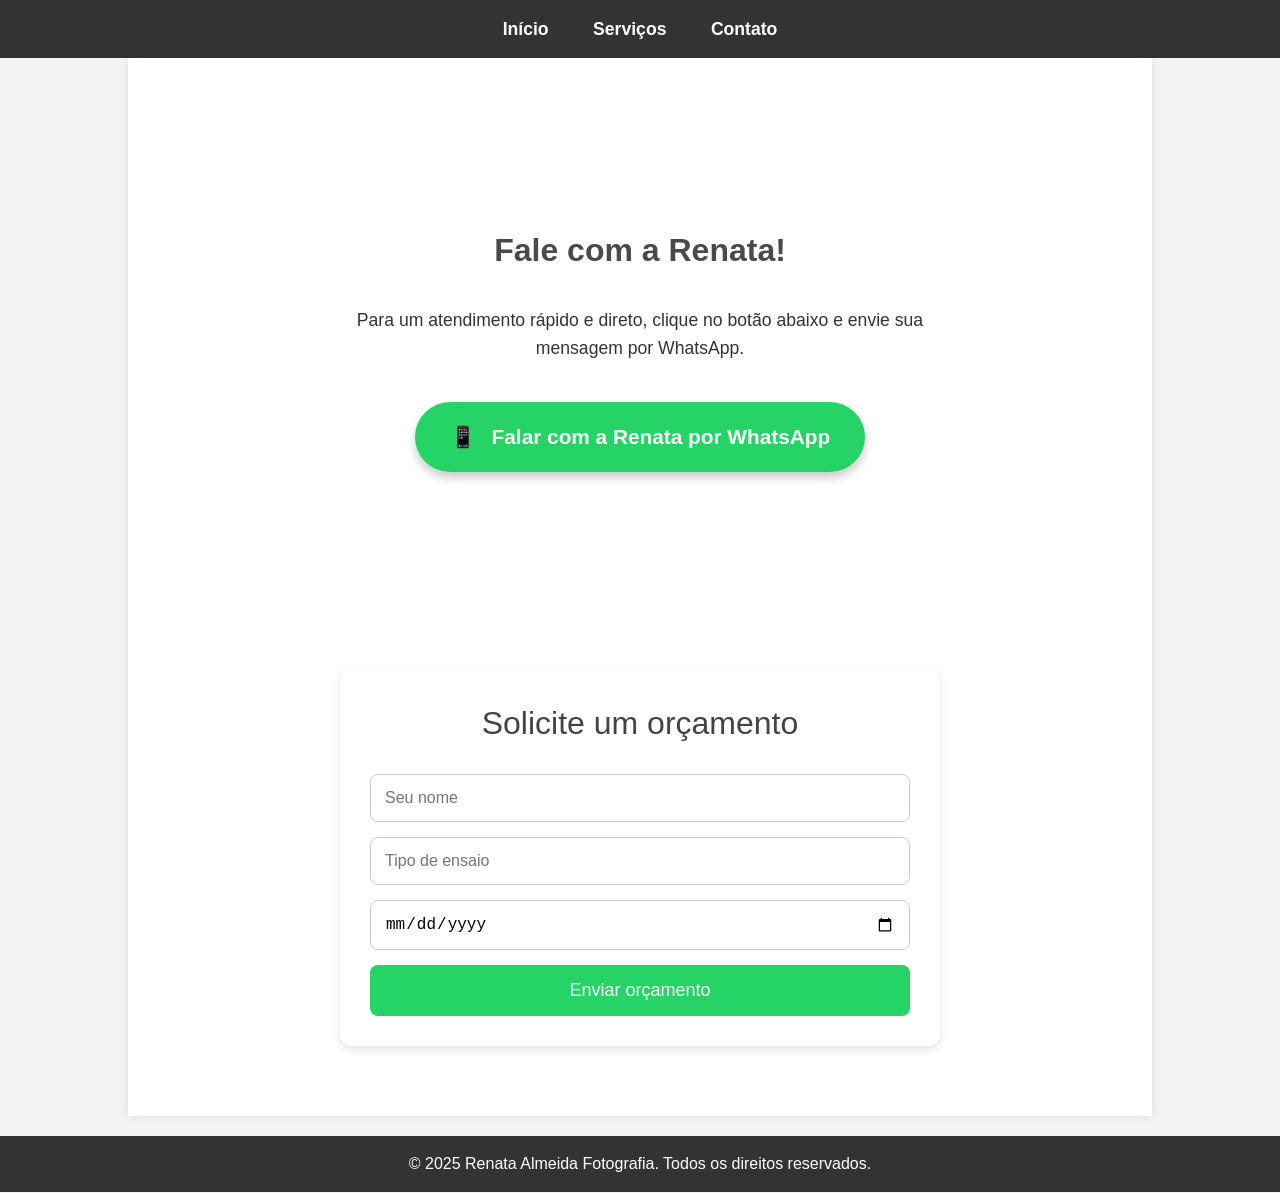
<file: contato.html>
<!DOCTYPE html>
<html lang="pt-BR">

<head>

    <meta charset="UTF-8">

    <meta name="viewport"
          content="width=device-width, initial-scale=1.0">

    <title>Contato - Renata Almeida Fotografia</title>

    <link rel="stylesheet" href="styles.css">

</head>

<body>

    <header>

        <nav>

            <ul>

                <li><a href="index.html">Início</a></li>

                <li><a href="servicos.html">Serviços</a></li>

                <li><a href="contato.html">Contato</a></li>

            </ul>

        </nav>

    </header>

    <main class="container">

        <div class="whatsapp-container">

            <h1>Fale com a Renata!</h1>

            <p>
                Para um atendimento rápido e direto,
                clique no botão abaixo e envie sua mensagem por WhatsApp.
            </p>

            <a href="https://wa.me/5511951228125"
               class="btn-whatsapp"
               target="_blank">

                Falar com a Renata por WhatsApp

            </a>

        </div>

        <div class="form-container">

            <h2>Solicite um orçamento</h2>

            <form action="salvar.php" method="POST">

                <input type="text"
                       name="nome"
                       placeholder="Seu nome"
                       required>

                <input type="text"
                       name="servico"
                       placeholder="Tipo de ensaio"
                       required>

                <input type="date"
                       name="data"
                       required>

                <button type="submit">
                    Enviar orçamento
                </button>

            </form>

        </div>

    </main>

    <footer>

        <p>
            &copy; 2025 Renata Almeida Fotografia.
            Todos os direitos reservados.
        </p>

    </footer>

</body>

</html>
</file>
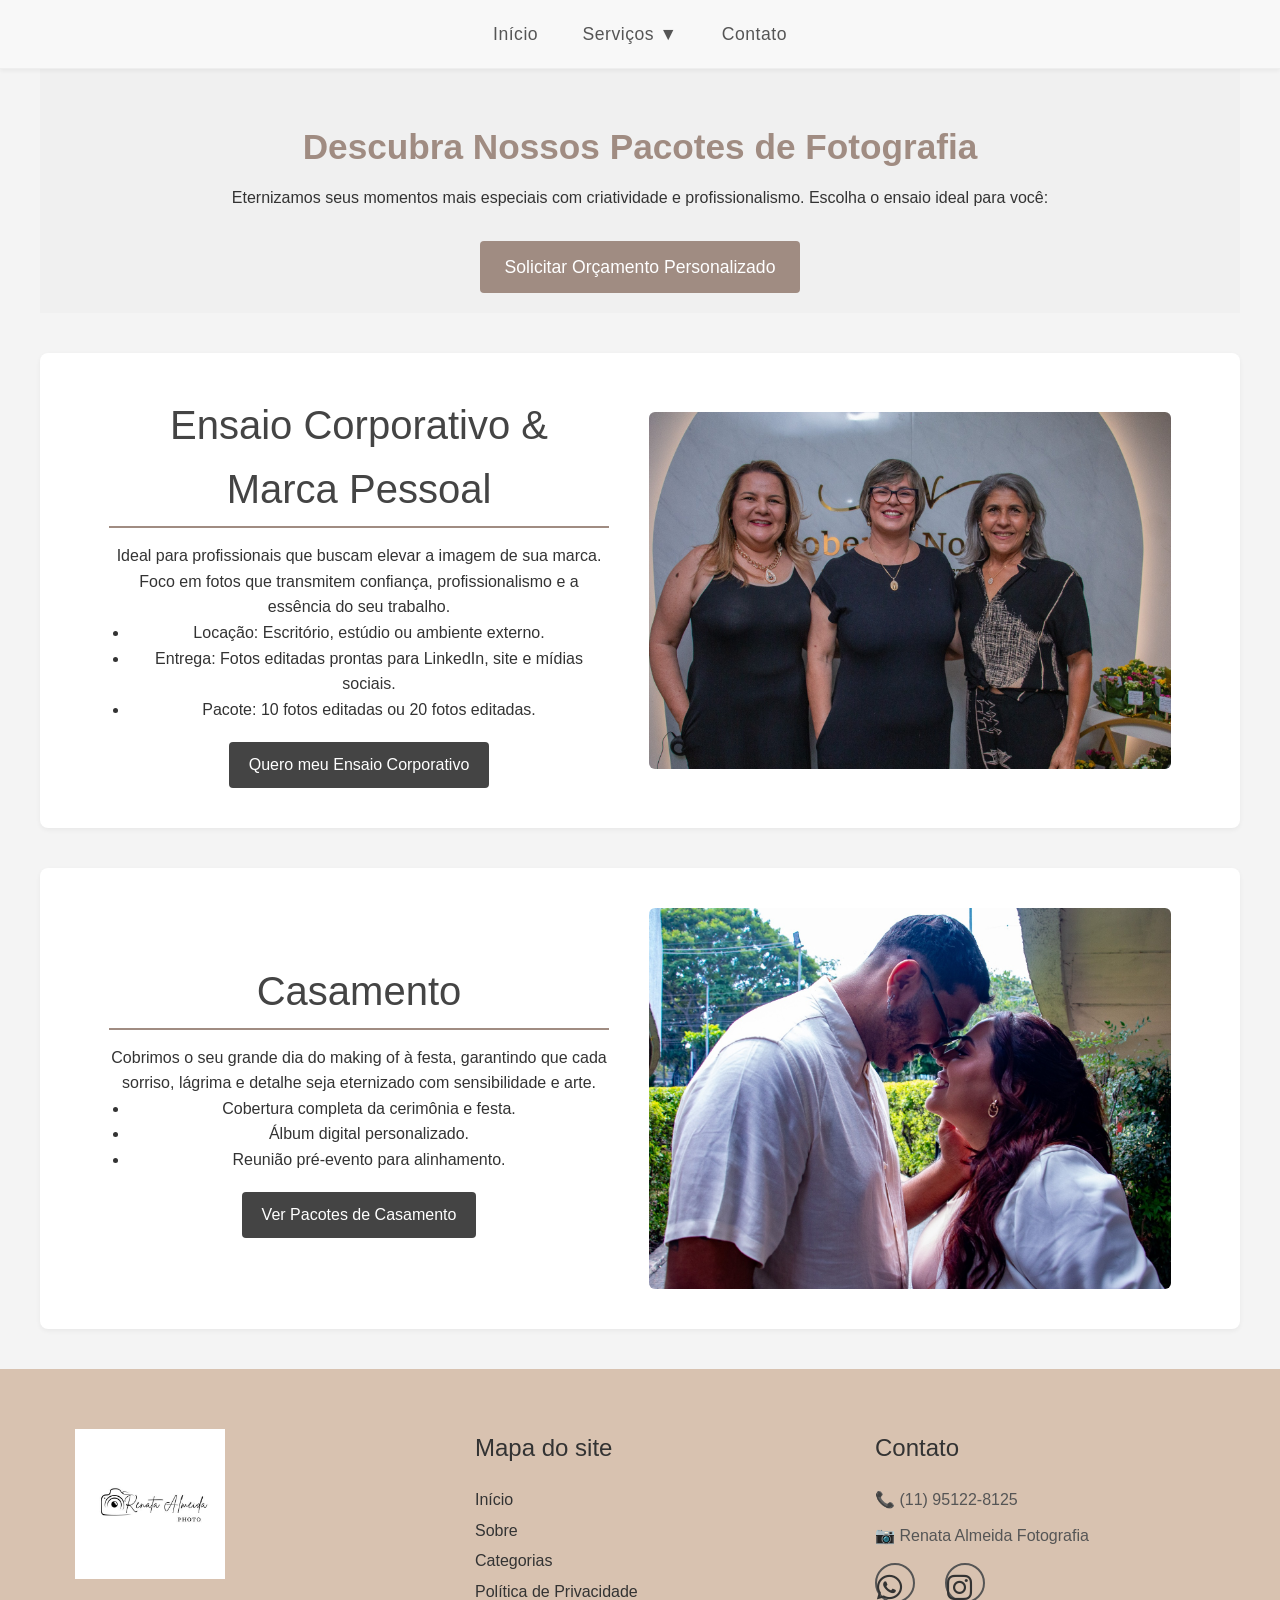
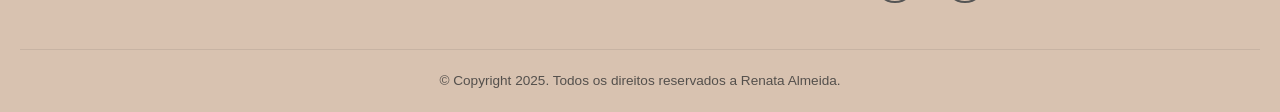
<file: servicos.html>
<!DOCTYPE html>
<html lang="pt-BR">
<head>
    <meta charset="UTF-8">
    <meta name="viewport" content="width=device-width, initial-scale=1.0">
    <title>Serviços e Pacotes - Renata Almeida Fotografia</title>
    <link rel="stylesheet" href="styles.css"> 
    <link rel="stylesheet" href="https://cdnjs.cloudflare.com/ajax/libs/font-awesome/6.5.1/css/all.min.css" integrity="sha512-DTOQO9RWCH3ppGqcWaEA1BIZOC6xxalwEsw9c2QQeAIftl+Vegovlnee1c9QX4TctnWMn13TZye+giMm8e2LwA==" crossorigin="anonymous" referrerpolicy="no-referrer" />
</head>
<body>

    <header class="cabecalho">
        <nav class="menu">
            <a href="index.html">Início</a>
            
            <div class="dropdown">
                <a href="servicos.html" class="dropbtn active">Serviços ▼</a> 
                <div class="dropdown-conteudo">
                    <a href="#ensaio-corporativo">Ensaio Corporativo</a>
                    <a href="#aniversario">Aniversário</a>
                    <a href="#casamento">Casamento</a>
                    <a href="#ensaios">Ensaios</a>
                    <a href="#natal">Natal</a>
                </div>
            </div>
            <a href="contato.html">Contato</a>
        </nav>
    </header>

    <main class="servicos-page-main">
        <section class="titulo-servicos">
            <h1>Descubra Nossos Pacotes de Fotografia</h1>
            <p>Eternizamos seus momentos mais especiais com criatividade e profissionalismo. Escolha o ensaio ideal para você:</p>
            
            <a href="contato.html" class="btn-cta-servicos">Solicitar Orçamento Personalizado</a>
        </section>

        <section class="bloco-servico corporativo" id="ensaio-corporativo">
            <div class="servico-texto">
                <h2>Ensaio Corporativo & Marca Pessoal</h2>
                <p>Ideal para profissionais que buscam elevar a imagem de sua marca. Foco em fotos que transmitem confiança, profissionalismo e a essência do seu trabalho.</p>
                <ul>
                    <li>Locação: Escritório, estúdio ou ambiente externo.</li>
                    <li>Entrega: Fotos editadas prontas para LinkedIn, site e mídias sociais.</li>
                    <li>Pacote: 10 fotos editadas ou 20 fotos editadas.</li>
                </ul>
                <a href="contato.html" class="btn-orcamento-servico">Quero meu Ensaio Corporativo</a>
            </div>
            <div class="servico-imagem">
                <img src="GALERIA/corporativo/corporatino1.jpeg" alt="Foto de Ensaio Corporativo Profissional">
            </div>
        </section>
        
        <section class="bloco-servico casamento reverse" id="casamento">
            <div class="servico-imagem">
                <img src="GALERIA/casamentos/cas1.jpeg" alt="Foto de Casamento">
            </div>
            <div class="servico-texto">
                <h2>Casamento</h2>
                <p>Cobrimos o seu grande dia do making of à festa, garantindo que cada sorriso, lágrima e detalhe seja eternizado com sensibilidade e arte.</p>
                <ul>
                    <li>Cobertura completa da cerimônia e festa.</li>
                    <li>Álbum digital personalizado.</li>
                    <li>Reunião pré-evento para alinhamento.</li>
                </ul>
                <a href="contato.html" class="btn-orcamento-servico">Ver Pacotes de Casamento</a>
            </div>
        </section>
        
        </main>

    <footer class="rodape-profissional">
        <div class="rodape-conteudo">
            <div class="rodape-coluna logo-creditos">
                <img src="GALERIA/logo.jpeg" alt="Logo [Nome do Fotógrafo]" class="logo-rodape">
            </div>
            <div class="rodape-coluna mapa-site">
                <h3>Mapa do site</h3>
                <a href="index.html">Início</a>
                <a href="#sobre">Sobre</a>
                <a href="servicos.html">Categorias</a>
                <a href="#">Política de Privacidade</a> 
            </div>
            
            <div class="rodape-coluna contato-info">
                <h3>Contato</h3>
                <p>📞 (11) 95122-8125</p>
                <p>📷 Renata Almeida Fotografia</p>
                <div class="contato-icones">
                    <a href="https://wa.me/5511951228125" target="_blank" class="icone-rodape"><i class="fab fa-whatsapp"></i></a>
                    <a href="URL_INSTAGRAM" target="_blank" class="icone-rodape"><i class="fab fa-instagram"></i></a>
                </div>
            </div>
        </div>
        <div class="rodape-direitos">
            <p>&copy; Copyright 2025. Todos os direitos reservados a Renata Almeida.</p>
        </div>
    </footer>

    <script src="script.js"></script> 
</body>
</html>
</file>
<file: styles.css>
/* ========================================================= */
/* 1. RESET BÁSICO E VARIÁVEIS GERAIS */
/* ========================================================= */
* {
    margin: 0;
    padding: 0;
    box-sizing: border-box;
}

:root {
    /* Paleta Principal: Cinza e Branco */
    --cor-principal: #ffffff;      /* Fundo principal (Branco Puro) */
    --cor-secundaria: #f8f8f8;     /* Fundo suave para cabeçalho/menu */
    
    /* Cor Inspirada no Rodapé da Referência (Bege acinzentado) */
    --cor-fundo-rodape: #d8c2b0;   
    
    /* Cor Cinza Claro/Concreto (Para Seções de Destaque, ex: Sobre) */
    --cor-concreto-claro: #ececec; 
    
    /* Cores de Texto e Detalhes */
    --cor-texto-principal: #333333; /* Cinza Escuro para Leitura */
    --cor-texto-secundario: #555555; /* Cinza Médio */
    --cor-destaque: #aaaaaa;       
    --cor-borda: #eeeeee;          
}

body {
    font-family: 'Helvetica Neue', Arial, sans-serif; 
    background-color: var(--cor-principal); 
    color: var(--cor-texto-principal);
    line-height: 1.6;
}

section {
    padding: 80px 20px;
    text-align: center;
    max-width: 1200px;
    margin: 0 auto; 
}

h2 {
    font-size: 2.5em;
    margin-bottom: 40px;
    color: var(--cor-texto-principal);
    font-weight: 300; 
}

/* ========================================================= */
/* 2. CABEÇALHO E NAVEGAÇÃO */
/* ========================================================= */
.cabecalho {
    background-color: var(--cor-secundaria); 
    padding: 20px 0;
    text-align: center;
    border-bottom: 1px solid var(--cor-borda); 
    position: sticky; 
    top: 0;
    z-index: 1000; 
    box-shadow: 0 2px 4px rgba(0, 0, 0, 0.05);
}

.menu a {
    text-decoration: none;
    color: var(--cor-texto-secundario); 
    margin: 0 20px;
    font-size: 1.1em;
    font-weight: 500;
    transition: color 0.3s;
    letter-spacing: 0.5px;
}

.menu a:hover {
    color: var(--cor-texto-principal); 
}

/* 2.1. Dropdown Menu */
.dropdown {
    position: relative;
    display: inline-block;
}

.dropdown-conteudo {
    display: none; 
    position: absolute;
    background-color: var(--cor-secundaria); 
    min-width: 200px;
    box-shadow: 0px 8px 16px 0px rgba(0,0,0,0.2);
    z-index: 100;
    top: 100%; 
    left: 50%;
    transform: translateX(-50%); 
    border-radius: 4px;
    padding: 10px 0;
}

.dropdown-conteudo a {
    color: var(--cor-texto-principal);
    padding: 12px 16px;
    text-decoration: none;
    display: block;
    text-align: left;
    margin: 0; 
    font-weight: normal;
    transition: background-color 0.3s;
}

.dropdown-conteudo a:hover {
    background-color: var(--cor-borda); 
    color: var(--cor-texto-principal);
}

.dropdown:hover .dropdown-conteudo {
    display: block;
}

/* ========================================================= */
/* 3. SEÇÃO SOBRE (CINZA CLARO) */
/* ========================================================= */
.sobre {
    background-color: var(--cor-concreto-claro); 
    padding: 100px 20px;
    text-align: left; 
}

.sobre-conteudo {
    display: flex;
    justify-content: space-between;
    align-items: flex-start; 
    gap: 50px;
    max-width: 1000px;
    margin: 0 auto;
}

.sobre-texto {
    flex: 2; 
    padding-top: 20px;
}

.sobre-texto p {
    text-align: left;
    margin-bottom: 20px;
    font-size: 1.1em;
    color: var(--cor-texto-secundario);
}

.sobre-foto {
    flex: 1; 
    position: relative;
    padding: 10px;
    background-color: var(--cor-principal);
    box-shadow: 0 4px 10px rgba(0, 0, 0, 0.1);
    border-radius: 8px;
}

.sobre-foto img {
    width: 100%;
    height: auto;
    display: block;
    border-radius: 4px;
}


/* ========================================================= */
/* 4. GALERIA (PORTFÓLIO) e TÍTULOS DE CATEGORIA */
/* ========================================================= */
.galeria {
    background-color: var(--cor-principal); /* Fundo Branco para destaque das imagens */
}

.categoria-titulo {
    font-size: 1.8em;
    margin-top: 50px;
    margin-bottom: 20px;
    color: var(--cor-texto-principal);
    font-weight: 500;
    padding-bottom: 5px;
    border-bottom: 1px solid var(--cor-borda);
    max-width: 800px;
    margin-left: auto;
    margin-right: auto;
    text-align: center;
}

.grade-fotos {
    display: grid;
    grid-template-columns: repeat(3, 1fr); 
    gap: 20px; 
    margin-top: 30px;
    padding: 0 20px;
    margin-bottom: 50px; 
}

.foto {
    overflow: hidden; 
    box-shadow: 0 6px 12px rgba(0, 0, 0, 0.1); 
    border-radius: 8px; 
    background-color: var(--cor-principal);
    cursor: pointer; /* Adiciona cursor de clique para indicar interatividade */
}

.foto img {
    width: 100%; 
    height: 100%; 
    object-fit: cover; 
    display: block;
    transition: transform 0.4s ease-in-out, opacity 0.4s ease-in-out;
}

.foto img:hover {
    transform: scale(1.08); 
    opacity: 0.95; 
}

/* ========================================================= */
/* 5. SEÇÃO DE CONTATO */
/* ========================================================= */
.contato {
    background-color: var(--cor-concreto-claro); /* Usa o cinza claro novamente */
}

.contato p {
    margin-bottom: 15px;
    font-size: 1.1em;
}

.contato a {
    color: var(--cor-texto-principal);
    text-decoration: none;
    font-weight: bold;
    border-bottom: 2px solid var(--cor-destaque);
    transition: border-color 0.3s, color 0.3s;
}

.contato a:hover {
    color: var(--cor-destaque);
    border-bottom: 2px solid var(--cor-texto-principal);
}

.redes-sociais {
    margin-top: 30px;
    display: flex;
    justify-content: center;
    gap: 20px;
}

.redes-sociais a {
    display: inline-block;
    padding: 10px 20px;
    background-color: var(--cor-texto-secundario);
    color: var(--cor-principal); 
    border-radius: 4px;
    text-transform: uppercase;
    font-size: 0.9em;
    font-weight: bold;
    letter-spacing: 1px;
    transition: background-color 0.3s;
    border: none;
}

.redes-sociais a:hover {
    background-color: var(--cor-texto-principal); 
    color: var(--cor-principal);
    text-decoration: none;
}


/* ========================================================= */
/* 6. RODAPÉ PROFISSIONAL (BEGE ACINZENTADO) */
/* ========================================================= */
.rodape-profissional {
    background-color: var(--cor-fundo-rodape); 
    color: var(--cor-texto-principal);
    padding: 60px 20px 20px; 
}

.rodape-conteudo {
    display: flex;
    justify-content: space-around; 
    max-width: 1200px;
    margin: 0 auto;
    text-align: left;
    padding-bottom: 40px;
}

.rodape-coluna {
    flex-basis: 30%; 
    padding: 0 15px;
}

.logo-rodape {
    max-width: 150px; 
    height: auto;
    margin-bottom: 20px;
    display: block;
}

.mapa-site h3, .contato-info h3 {
    font-size: 1.5em;
    margin-bottom: 20px;
    font-weight: 500;
    color: var(--cor-texto-principal);
}

.mapa-site a {
    display: block; 
    color: var(--cor-texto-secundario);
    text-decoration: none;
    margin-bottom: 10px;
    transition: color 0.3s;
}

.mapa-site a:hover {
    color: var(--cor-texto-principal);
}

.contato-info p {
    margin-bottom: 10px;
    color: var(--cor-texto-secundario);
}

.contato-icones {
    display: flex;
    gap: 15px;
    margin-top: 20px;
}

.icone-rodape {
    display: flex;
    align-items: center;
    justify-content: center;
    width: 40px;
    height: 40px;
    border-radius: 50%;
    border: 2px solid var(--cor-texto-secundario); 
    color: var(--cor-texto-principal);
    text-decoration: none;
    font-size: 1.2em; /* Tamanho do ícone Font Awesome */
    transition: background-color 0.3s, border-color 0.3s;
}

.icone-rodape:hover {
    background-color: #c9b19f; 
    border-color: var(--cor-texto-principal);
}

.rodape-direitos {
    text-align: center;
    padding-top: 20px;
    border-top: 1px solid rgba(51, 51, 51, 0.1); 
    color: rgba(51, 51, 51, 0.8);
    font-size: 0.85em;
}


/* ========================================================= */
/* 7. BOTÃO FLUTUANTE DO WHATSAPP */
/* ========================================================= */
.whatsapp-flutuante {
    position: fixed; 
    width: 60px;
    height: 60px;
    bottom: 40px; 
    right: 40px; 
    background-color: #25d366; 
    color: var(--cor-principal);
    border-radius: 50%; 
    text-align: center;
    box-shadow: 2px 2px 8px rgba(0, 0, 0, 0.3); 
    z-index: 1500; 
    transition: transform 0.3s;
    display: flex;
    align-items: center;
    justify-content: center;
}

.whatsapp-flutuante:hover {
    transform: scale(1.1); 
}

.whatsapp-flutuante img {
    width: 35px; 
    height: 35px;
    background-color: transparent;
    transition: none; 
}

/* ========================================================= */
/* 8. ESTILOS DO MODAL (LIGHTBOX) */
/* ========================================================= */

.modal {
    display: none; 
    position: fixed; 
    z-index: 2000; 
    padding-top: 50px; 
    left: 0;
    top: 0;
    width: 100%;
    height: 100%;
    overflow: auto; 
    background-color: rgba(0,0,0,0.95); 
}

.modal-conteudo {
    position: relative;
    margin: auto;
    padding: 0;
    width: 90%;
    max-width: 1000px;
    text-align: center;
}

.modal-imagem {
    display: block;
    width: auto;
    max-width: 100%;
    height: auto;
    max-height: 80vh; 
    margin: 0 auto;
    border-radius: 5px;
}

/* Botão Fechar */
.modal-fechar {
    position: absolute;
    top: 15px;
    right: 35px;
    color: #f1f1f1;
    font-size: 40px;
    font-weight: bold;
    transition: 0.3s;
    cursor: pointer;
    z-index: 2001; 
}

.modal-fechar:hover,
.modal-fechar:focus {
    color: #bbb;
    text-decoration: none;
    cursor: pointer;
}

/* Botões Anterior/Próximo */
.modal-anterior, .modal-proximo {
    cursor: pointer;
    position: absolute;
    top: 50%;
    width: auto;
    padding: 16px;
    margin-top: -50px;
    color: white;
    font-weight: bold;
    font-size: 20px;
    transition: 0.6s ease;
    border-radius: 0 3px 3px 0;
    user-select: none;
    background-color: rgba(0,0,0,0.5);
}

.modal-proximo {
    right: 0;
    border-radius: 3px 0 0 3px;
}

.modal-anterior {
    left: 0;
    border-radius: 0 3px 3px 0;
}

.modal-anterior:hover,
.modal-proximo:hover {
    background-color: rgba(0,0,0,0.8);
}

/* Animação do Zoom */
.modal-conteudo {
    animation-name: zoom;
    animation-duration: 0.6s;
}

@keyframes zoom {
    from {transform:scale(0)} 
    to {transform:scale(1)}
}

/* ========================================================= */
/* 9. RESPONSIVIDADE (MEDIA QUERIES) */
/* ========================================================= */

/* Telas de Tablet (Largura Máxima de 768px) */
@media (max-width: 768px) {
    h2 {
        font-size: 2em;
    }
    
    .cabecalho {
        padding: 15px 0;
    }

    .menu a {
        margin: 0 10px;
        font-size: 1em;
    }
    
    .grade-fotos {
        grid-template-columns: repeat(2, 1fr); 
        gap: 15px;
    }

    .sobre-conteudo {
        flex-direction: column; 
        align-items: center;
    }

    .sobre {
        text-align: center; 
    }

    .sobre-texto p {
        text-align: center;
    }
    
    .sobre-foto {
        margin-top: 30px;
        max-width: 80%; 
    }
    
    .rodape-conteudo {
        flex-direction: column; 
        text-align: center;
        gap: 30px;
    }

    .contato-icones {
        justify-content: center; 
    }

    .whatsapp-flutuante {
        bottom: 20px;
        right: 20px;
    }
}

/* Telas de Celular (Largura Máxima de 480px) */
@media (max-width: 480px) {
    .cabecalho {
        display: flex;
        flex-direction: column;
    }

    .menu a {
        margin: 5px 0;
    }

    .grade-fotos {
        grid-template-columns: 1fr; 
        gap: 10px;
    }

    section {
        padding: 60px 10px;
    }
    
    .redes-sociais {
        flex-direction: column; 
        gap: 10px;
        padding: 0 20px;
    }
}
/* ========================================= */
/* ESTILOS DA PÁGINA CONTATO.HTML */
/* ========================================= */

.formulario-orcamento {
    max-width: 600px; 
    margin: 50px auto; /* Centraliza o formulário */
    padding: 30px;
    border: 1px solid #ddd;
    border-radius: 8px;
    background-color: #fff;
    box-shadow: 0 4px 10px rgba(0, 0, 0, 0.1);
}

.titulo-contato {
    color: #444;
    text-align: center;
    margin-bottom: 10px;
    font-size: 1.8em;
}

.subtitulo-contato {
    text-align: center;
    color: #777;
    margin-bottom: 30px;
}

.formulario-estilo label {
    display: block;
    margin-top: 15px;
    margin-bottom: 5px;
    font-weight: bold;
    color: #555;
}

.formulario-estilo input,
.formulario-estilo select,
.formulario-estilo textarea {
    width: 100%;
    padding: 10px;
    border: 1px solid #ccc;
    border-radius: 4px;
    box-sizing: border-box; /* Garante que o padding não aumente a largura total */
    transition: border-color 0.3s;
}

.formulario-estilo input:focus,
.formulario-estilo select:focus,
.formulario-estilo textarea:focus {
    border-color: #a08c82; /* Destaque ao focar na cor da marca */
}

.btn-enviar-contato {
    width: 100%;
    background-color: #a08c82; /* Cor da marca */
    color: white;
    padding: 12px;
    border: none;
    border-radius: 4px;
    margin-top: 20px;
    cursor: pointer;
    font-size: 1.1em;
    transition: background-color 0.3s;
}

.btn-enviar-contato:hover {
    background-color: #8b796d; /* Cor mais escura ao passar o mouse */
}

/* ========================================= */
/* ESTILOS DA PÁGINA SERVICOS.HTML */
/* ========================================= */

.titulo-servicos {
    text-align: center;
    padding: 50px 20px 20px;
    background-color: #f0f0f0;
}

.titulo-servicos h1 {
    color: #a08c82;
    font-size: 2.2em;
}

.bloco-servico {
    display: flex;
    align-items: center;
    justify-content: center;
    max-width: 1200px;
    margin: 40px auto;
    padding: 40px 20px;
    gap: 40px;
    background-color: white;
    box-shadow: 0 2px 5px rgba(0, 0, 0, 0.05);
    border-radius: 8px;
}

.servico-texto {
    max-width: 500px;
}

.servico-texto h2 {
    color: #a08c82;
    margin-top: 0;
}

.servico-texto ul {
    list-style: disc;
    margin-left: 20px;
    line-height: 1.6;
}

.servico-imagem {
    width: 45%;
    max-height: 400px;
    overflow: hidden;
    border-radius: 6px;
}

.servico-imagem img {
    width: 100%;
    height: auto;
    display: block;
}

/* Reverte a ordem dos blocos (imagem à esquerda, texto à direita) */
.bloco-servico.reverse {
    flex-direction: row-reverse;
}

/* Botão de Orçamento dentro dos serviços */
.btn-orcamento-servico {
    display: inline-block;
    background-color: #444; /* Botão escuro para contraste */
    color: white;
    padding: 10px 20px;
    text-decoration: none;
    border-radius: 4px;
    margin-top: 20px;
    transition: background-color 0.3s;
}

.btn-orcamento-servico:hover {
    background-color: #a08c82; /* Muda para a cor da marca ao passar o mouse */
}

/* ========================================= */
/* ESTILOS DA PÁGINA CONTATO.HTML */
/* ========================================= */

.formulario-orcamento {
    max-width: 600px; 
    margin: 50px auto; /* Centraliza o formulário */
    padding: 30px;
    border: 1px solid #ddd;
    border-radius: 8px;
    background-color: #fff;
    box-shadow: 0 4px 10px rgba(0, 0, 0, 0.1);
}

.titulo-contato {
    color: #444;
    text-align: center;
    margin-bottom: 10px;
    font-size: 1.8em;
}

.subtitulo-contato {
    text-align: center;
    color: #777;
    margin-bottom: 30px;
}

.formulario-estilo label {
    display: block;
    margin-top: 15px;
    margin-bottom: 5px;
    font-weight: bold;
    color: #555;
}

.formulario-estilo input,
.formulario-estilo select,
.formulario-estilo textarea {
    width: 100%;
    padding: 10px;
    border: 1px solid #ccc;
    border-radius: 4px;
    box-sizing: border-box; /* Garante que o padding não aumente a largura total */
    transition: border-color 0.3s;
}

.formulario-estilo input:focus,
.formulario-estilo select:focus,
.formulario-estilo textarea:focus {
    border-color: #a08c82; /* Destaque ao focar na cor da marca */
}

.btn-enviar-contato {
    width: 100%;
    background-color: #a08c82; /* Cor da marca */
    color: white;
    padding: 12px;
    border: none;
    border-radius: 4px;
    margin-top: 20px;
    cursor: pointer;
    font-size: 1.1em;
    transition: background-color 0.3s;
}

.btn-enviar-contato:hover {
    background-color: #8b796d; /* Cor mais escura ao passar o mouse */
}

/* ========================================= */
/* ESTILOS DA SEÇÃO SOBRE (BIOGRAFIA) */
/* ========================================= */

.sobre {
    padding: 80px 20px;
    background-color: #f8f8f8; /* Fundo levemente cinza para destacar */
    text-align: center;
}

.sobre h2 {
    color: #a08c82; /* Cor da marca para o título */
    margin-bottom: 40px;
    font-size: 2.2em;
}

.sobre-conteudo {
    display: flex;
    justify-content: center;
    align-items: center;
    gap: 50px;
    max-width: 1200px;
    margin: 0 auto;
    text-align: left;
}

.sobre-texto {
    flex: 1;
    max-width: 600px;
    line-height: 1.6;
}

.sobre-texto p {
    margin-bottom: 15px;
}

.sobre-foto {
    width: 300px;
    height: 400px;
    overflow: hidden;
    border-radius: 8px;
    box-shadow: 0 6px 15px rgba(0, 0, 0, 0.15);
}

.sobre-foto img {
    width: 100%;
    height: 100%;
    object-fit: cover; /* Garante que a imagem preencha o container */
    display: block;
}

/* Responsividade básica */
@media (max-width: 850px) {
    .sobre-conteudo {
        flex-direction: column;
        text-align: center;
    }
    .sobre-texto {
        max-width: 100%;
    }
}

/* Estilos do Rodapé (complemento do seu CSS existente) */
.rodape-coluna a {
    color: inherit;
    text-decoration: none;
    display: block;
    margin-bottom: 5px;
}

.contato-icones {
    margin-top: 15px;
}

.contato-icones .icone-rodape {
    font-size: 1.8em;
    margin-right: 15px;
    transition: color 0.3s;
    display: inline-block;
}

.contato-icones .icone-rodape:hover {
    color: #ffffff; /* Ajuste a cor de hover se precisar */
}

/* ========================================= */
/* ESTILOS DA PÁGINA SERVICOS.HTML */
/* ========================================= */

.titulo-servicos {
    text-align: center;
    padding: 50px 20px 20px;
    background-color: #f0f0f0;
}

.titulo-servicos h1 {
    color: #a08c82;
    font-size: 2.2em;
    margin-bottom: 10px;
}

.btn-cta-servicos {
    display: inline-block;
    background-color: #a08c82;
    color: white;
    padding: 12px 25px;
    text-decoration: none;
    border-radius: 4px;
    margin-top: 30px;
    font-size: 1.1em;
    transition: background-color 0.3s;
}

.btn-cta-servicos:hover {
    background-color: #8b796d;
}

.bloco-servico {
    display: flex;
    align-items: center;
    justify-content: center;
    max-width: 1200px;
    margin: 40px auto;
    padding: 40px 20px;
    gap: 40px;
    background-color: white;
    box-shadow: 0 2px 5px rgba(0, 0, 0, 0.05);
    border-radius: 8px;
}

.servico-texto {
    max-width: 500px;
}

.servico-texto h2 {
    color: #444;
    margin-top: 0;
    border-bottom: 2px solid #a08c82; /* Linha de destaque */
    padding-bottom: 5px;
    margin-bottom: 15px;
}

.servico-texto ul {
    list-style: disc;
    margin-left: 20px;
    padding-left: 0;
    line-height: 1.6;
}

.servico-imagem {
    width: 45%;
    max-height: 400px;
    overflow: hidden;
    border-radius: 6px;
}

.servico-imagem img {
    width: 100%;
    height: auto;
    display: block;
}

/* Reverte a ordem dos blocos (imagem à esquerda, texto à direita) */
.bloco-servico.reverse {
    flex-direction: row-reverse;
}

/* Botão de Orçamento dentro dos serviços */
.btn-orcamento-servico {
    display: inline-block;
    background-color: #444; 
    color: white;
    padding: 10px 20px;
    text-decoration: none;
    border-radius: 4px;
    margin-top: 20px;
    transition: background-color 0.3s;
}

.btn-orcamento-servico:hover {
    background-color: #a08c82; 
}

/* Responsividade para serviços */
@media (max-width: 800px) {
    .bloco-servico {
        flex-direction: column;
        text-align: center;
    }
    .bloco-servico.reverse {
        flex-direction: column; /* Reverte para coluna no mobile */
    }
    .servico-imagem {
        width: 100%;
        margin-bottom: 20px;
    }
    .servico-texto ul {
        text-align: left;
        margin: 0 auto 20px;
        width: fit-content;
    }
}

/* ==================================== */
/* ESTILOS GERAIS */
/* ==================================== */
body {
    font-family: Arial, sans-serif;
    margin: 0;
    padding: 0;
    background-color: #f4f4f4;
    color: #333;
}

.container {
    width: 80%;
    margin: 0 auto;
    padding: 20px;
    background-color: #fff;
    box-shadow: 0 0 10px rgba(0, 0, 0, 0.1);
}

h1 {
    color: #4a4a4a;
    text-align: center;
    margin-bottom: 30px;
}

/* ==================================== */
/* ESTILOS DE NAVEGAÇÃO E RODAPÉ */
/* ==================================== */
header {
    background-color: #333;
    color: #fff;
    padding: 10px 0;
}

nav ul {
    list-style: none;
    padding: 0;
    text-align: center;
}

nav ul li {
    display: inline;
    margin: 0 15px;
}

nav ul li a {
    color: #fff;
    text-decoration: none;
    font-weight: bold;
}

footer {
    text-align: center;
    padding: 10px;
    background-color: #333;
    color: #fff;
    margin-top: 20px;
}

/* ==================================== */
/* ESTILOS ESPECÍFICOS DA PÁGINA DE CONTATO */
/* ==================================== */

/* Centraliza o conteúdo da nova página de contato */
.whatsapp-container {
    display: flex;
    flex-direction: column;
    align-items: center;
    justify-content: center;
    min-height: 60vh; /* Garante que o container fique no centro da tela */
    text-align: center;
}

.whatsapp-container p {
    font-size: 1.1em;
    margin-bottom: 30px;
}

/* Estilo para o Botão do WhatsApp */
.btn-whatsapp {
    display: inline-block;
    background-color: #25D366; /* Cor oficial do WhatsApp */
    color: white;
    padding: 15px 30px;
    font-size: 1.2em;
    font-weight: bold;
    text-decoration: none;
    border-radius: 50px; /* Botão arredondado */
    transition: background-color 0.3s ease;
    box-shadow: 0 4px 6px rgba(0, 0, 0, 0.2);
}

.btn-whatsapp:hover {
    background-color: #1DA851; /* Cor mais escura no hover */
}

/* Opcional: Estilo para ícone de WhatsApp (se for usar) */
.btn-whatsapp::before {
    content: "📱 "; /* Adiciona um ícone de celular */
    margin-right: 8px;
}


/* ==================================== */
/* ESTILOS DE RETORNO (ERRO/SUCESSO) - Manter por precaução */
/* ==================================== */
.pagina-retorno {
    display: flex;
    justify-content: center;
    align-items: center;
    text-align: center;
    min-height: 100vh;
    background-color: #f9f9f9;
}

.mensagem-container {
    padding: 40px;
    border-radius: 8px;
    box-shadow: 0 2px 10px rgba(0, 0, 0, 0.1);
    max-width: 500px;
    margin: 20px;
}

.sucesso {
    border: 2px solid #28a745;
    background-color: #d4edda;
}

.erro {
    border: 2px solid #dc3545;
    background-color: #f8d7da;
}

.btn-retorno {
    display: inline-block;
    margin-top: 20px;
    padding: 10px 20px;
    background-color: #007bff;
    color: white;
    text-decoration: none;
    border-radius: 5px;
}

.btn-retorno:hover {
    background-color: #0056b3;
}

/* ==================================== */
/* ESTILOS GERAIS */
/* ==================================== */
body {
    font-family: Arial, sans-serif;
    margin: 0;
    padding: 0;
    background-color: #f4f4f4; /* Fundo levemente cinza fora do container */
    color: #333;
}

/* O container principal que garante a largura e o fundo branco (igual nas outras páginas) */
.container {
    width: 80%;
    max-width: 1200px;
    margin: 0 auto;
    padding: 20px;
    background-color: #fff;
    box-shadow: 0 0 10px rgba(0, 0, 0, 0.1);
    min-height: 80vh; /* Garante que o conteúdo ocupe a maior parte da tela */
}

h1 {
    color: #4a4a4a;
    text-align: center;
    margin-bottom: 30px;
}

/* ==================================== */
/* ESTILOS DE NAVEGAÇÃO E RODAPÉ (Consistência Visual) */
/* ==================================== */
header {
    background-color: #333;
    color: #fff;
    padding: 15px 0;
}

nav ul {
    list-style: none;
    padding: 0;
    text-align: center;
}

nav ul li {
    display: inline;
    margin: 0 20px;
}

nav ul li a {
    color: #fff;
    text-decoration: none;
    font-weight: bold;
    font-size: 1.1em;
    transition: color 0.3s;
}

nav ul li a:hover {
    color: #ffcc00; /* Destaque no hover */
}

footer {
    text-align: center;
    padding: 15px;
    background-color: #333;
    color: #fff;
    margin-top: 20px;
}

/* ==================================== */
/* ESTILOS PARA O NOVO CONTATO (Apenas Botão) */
/* ==================================== */

/* Container para centralizar o botão de forma eficiente */
.whatsapp-container {
    display: flex;
    flex-direction: column;
    align-items: center;
    justify-content: center;
    padding: 50px 0;
    text-align: center;
}

.whatsapp-container h1 {
    margin-top: 0;
}

.whatsapp-container p {
    font-size: 1.1em;
    margin-bottom: 40px;
    max-width: 600px;
    line-height: 1.6;
}

/* Estilo para o Botão do WhatsApp (Chamada para Ação) */
.btn-whatsapp {
    display: inline-block;
    background-color: #25D366; /* Cor oficial do WhatsApp */
    color: white;
    padding: 18px 35px;
    font-size: 1.3em;
    font-weight: bold;
    text-decoration: none;
    border-radius: 50px; /* Botão arredondado */
    transition: background-color 0.3s ease, transform 0.2s;
    box-shadow: 0 6px 10px rgba(0, 0, 0, 0.2);
}

.btn-whatsapp:hover {
    background-color: #1DA851; /* Cor mais escura no hover */
    transform: translateY(-2px); /* Efeito de elevação sutil */
}

/* Ícone de celular (opcional) */
.btn-whatsapp::before {
    content: "📱 "; 
    margin-right: 10px;
}

/* ==================================== */
/* ESTILOS DE RETORNO (ERRO/SUCESSO) - Manter por precaução */
/* ==================================== */

/* Estilos de layout básico, caso as páginas de erro/sucesso voltem a ser usadas */
.pagina-retorno {
    display: flex;
    justify-content: center;
    align-items: center;
    text-align: center;
    min-height: 100vh;
    background-color: #f9f9f9;
}

.mensagem-container {
    padding: 40px;
    border-radius: 8px;
    box-shadow: 0 2px 10px rgba(0, 0, 0, 0.1);
    max-width: 500px;
    margin: 20px;
}

.sucesso {
    border: 2px solid #28a745;
    background-color: #d4edda;
}

.erro {
    border: 2px solid #dc3545;
    background-color: #f8d7da;
}

.btn-retorno {
    display: inline-block;
    margin-top: 20px;
    padding: 10px 20px;
    background-color: #007bff;
    color: white;
    text-decoration: none;
    border-radius: 5px;
}

.btn-retorno:hover {
    background-color: #0056b3;
}

/* ==================================== */
/* FORMULÁRIO PHP + JSON */
/* ==================================== */

.form-container {

    background: #ffffff;

    max-width: 600px;

    margin: 50px auto;

    padding: 30px;

    border-radius: 12px;

    box-shadow: 0 4px 10px rgba(0,0,0,0.1);

}

.form-container h2 {

    text-align: center;

    margin-bottom: 25px;

    color: #444;

    font-size: 2em;

}

.form-container form {

    display: flex;

    flex-direction: column;

    gap: 15px;

}

.form-container input {

    width: 100%;

    padding: 14px;

    border: 1px solid #ccc;

    border-radius: 8px;

    font-size: 16px;

    transition: 0.3s;

}

.form-container input:focus {

    border-color: #a08c82;

    outline: none;

}

.form-container button {

    padding: 15px;

    border: none;

    border-radius: 8px;

    background-color: #25D366;

    color: white;

    font-size: 18px;

    cursor: pointer;

    transition: 0.3s;

}

.form-container button:hover {

    background-color: #1DA851;

    transform: translateY(-2px);

}
</file>
